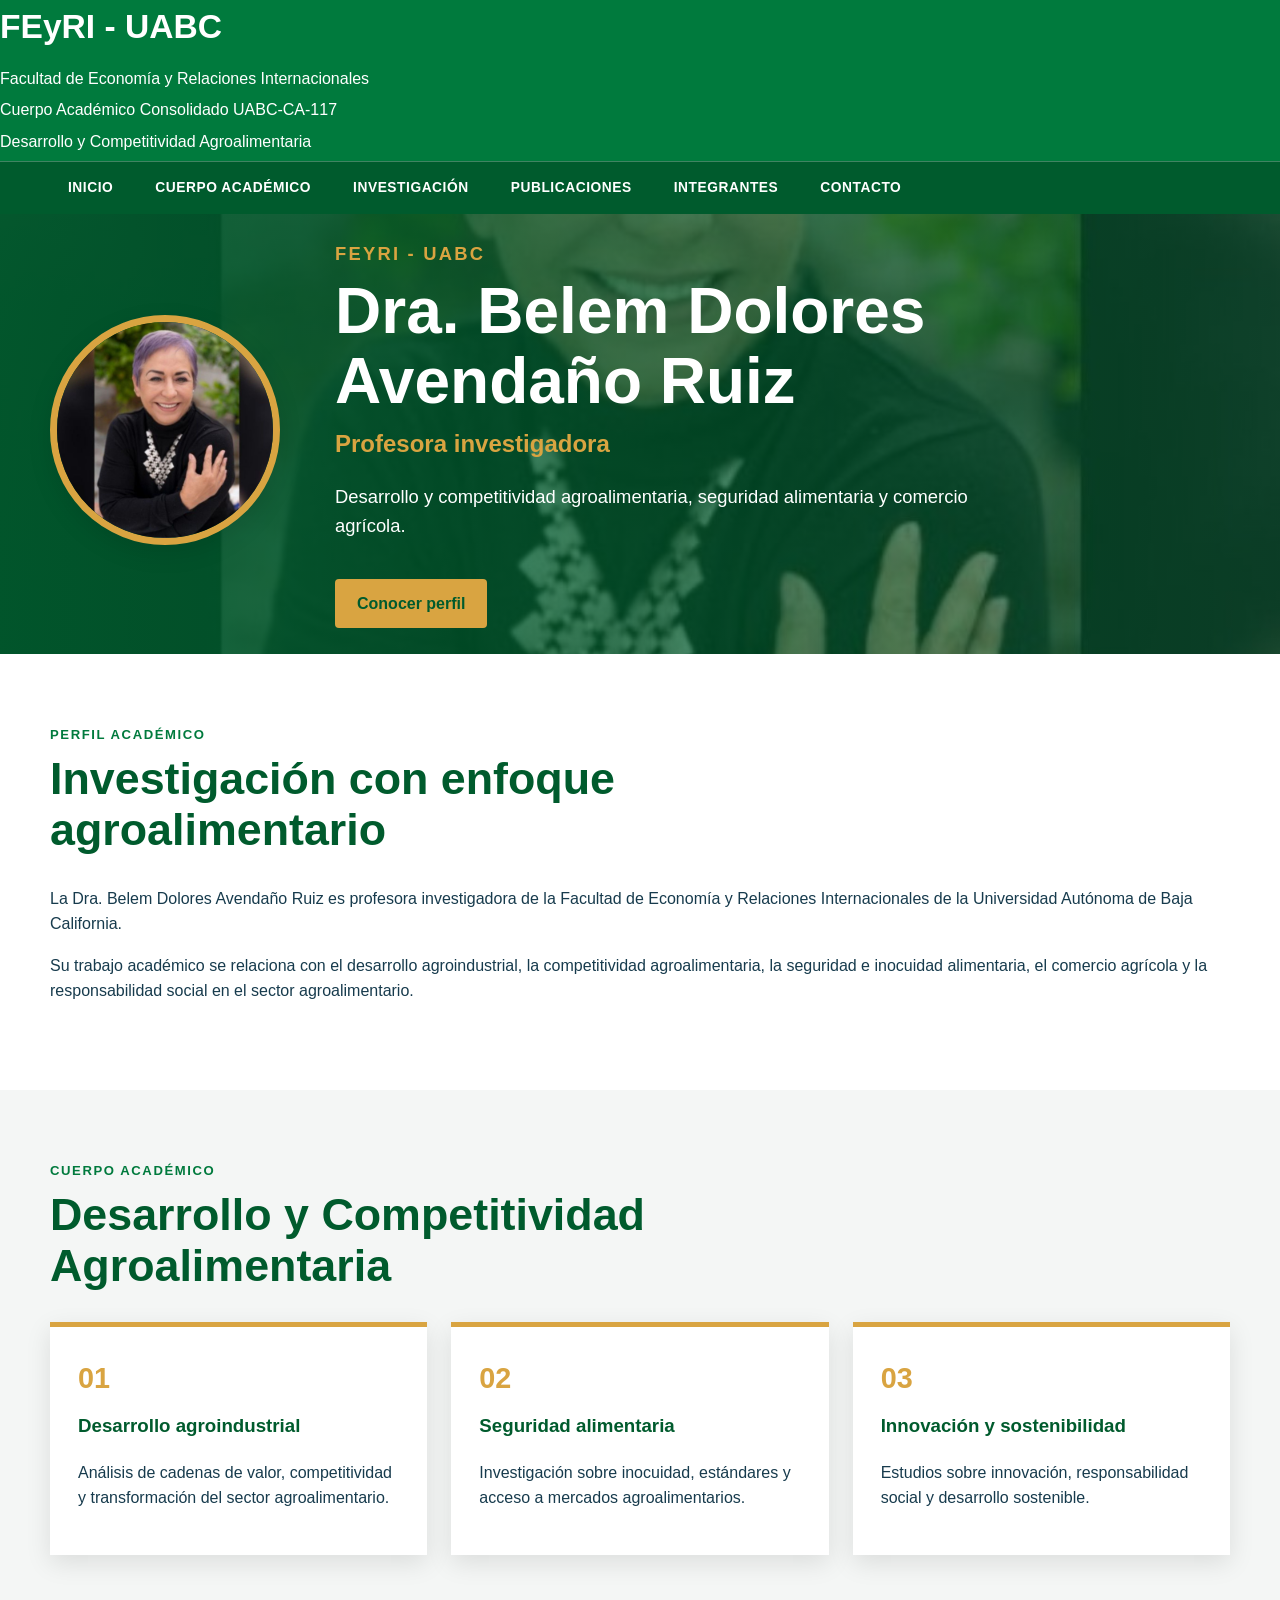
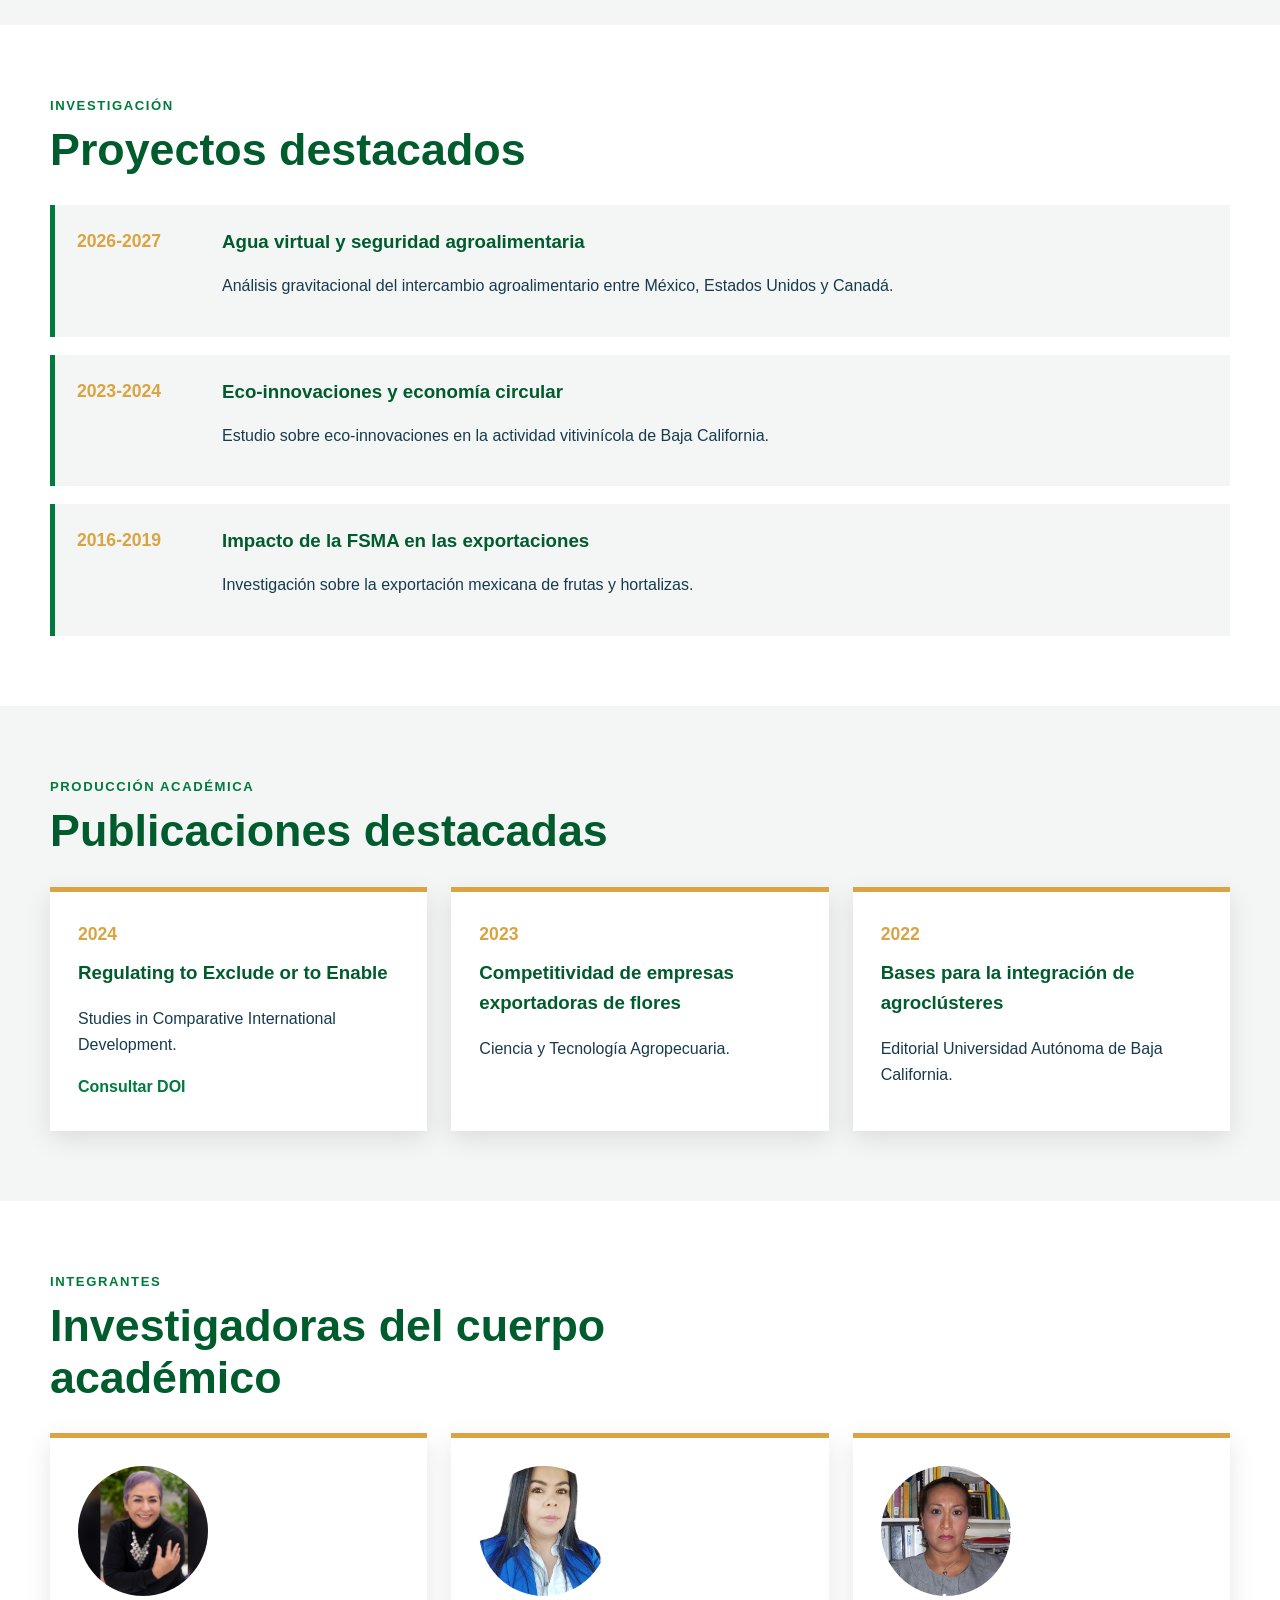
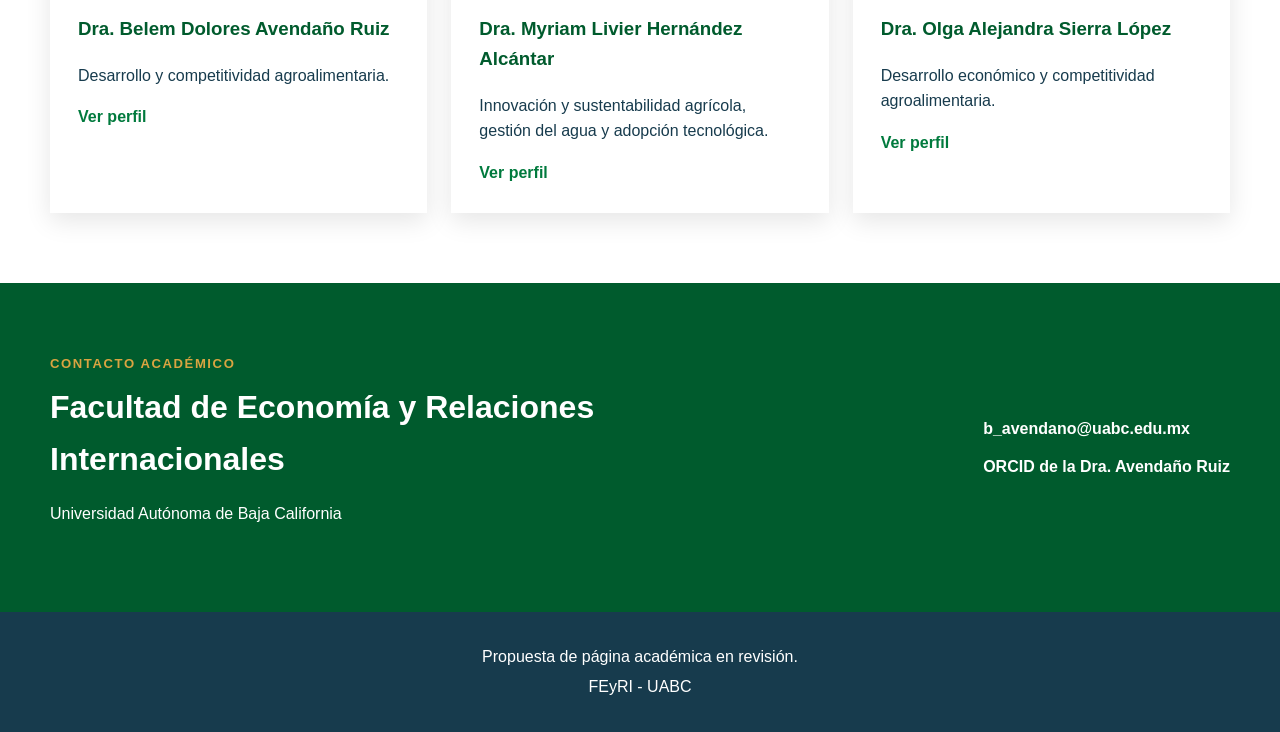
<file: index.html>
<!DOCTYPE html>
<html lang="es">
<head>
    <meta charset="UTF-8">
    <meta name="viewport" content="width=device-width, initial-scale=1.0">
    <title>Cuerpo Académico - FEyRI UABC</title>
    <link rel="stylesheet" href="css/estilos.css">
</head>

<body>

    <!-- Encabezado verde -->
    <header class="encabezado-institucional">
        <div class="marca-texto">
    <h1>FEyRI - UABC</h1>
    <p>Facultad de Economía y Relaciones Internacionales</p>
    <p>Cuerpo Académico Consolidado UABC-CA-117</p>
    <p>Desarrollo y Competitividad Agroalimentaria</p>
</div>
        </div>

        <!-- Menú -->
        <nav class="menu-principal">
            <div class="contenedor">
                <a href="#inicio">Inicio</a>
                <a href="#cuerpo-academico">Cuerpo académico</a>
                <a href="#investigacion">Investigación</a>
                <a href="#publicaciones">Publicaciones</a>
                <a href="#integrantes">Integrantes</a>
                <a href="#contacto">Contacto</a>
            </div>
        </nav>
    </header>

    <main>

        <!-- Banner principal -->
        <section id="inicio" class="banner-principal">
            <div class="banner-contenido contenedor">
                <div class="banner-foto">
                    <img src="img/foto-profesora.jpg"
                         alt="Dra. Belem Dolores Avendaño Ruiz">
                </div>

                <div class="banner-texto">
                    <p class="etiqueta">FEyRI - UABC</p>

                    <h1>Dra. Belem Dolores Avendaño Ruiz</h1>

                    <p class="cargo">Profesora investigadora</p>

                    <p>
                        Desarrollo y competitividad agroalimentaria,
                        seguridad alimentaria y comercio agrícola.
                    </p>

                    <a href="#perfil" class="boton-dorado">
                        Conocer perfil
                    </a>
                </div>
            </div>
        </section>

        <!-- Perfil -->
        <section id="perfil" class="seccion contenedor">
            <div class="encabezado-seccion">
                <p class="etiqueta-verde">Perfil académico</p>
                <h2>Investigación con enfoque agroalimentario</h2>
            </div>

            <p>
                La Dra. Belem Dolores Avendaño Ruiz es profesora investigadora
                de la Facultad de Economía y Relaciones Internacionales de la
                Universidad Autónoma de Baja California.
            </p>

            <p>
                Su trabajo académico se relaciona con el desarrollo agroindustrial,
                la competitividad agroalimentaria, la seguridad e inocuidad
                alimentaria, el comercio agrícola y la responsabilidad social
                en el sector agroalimentario.
            </p>
        </section>

        <!-- Cuerpo académico -->
        <section id="cuerpo-academico" class="seccion fondo-claro">
            <div class="contenedor">
                <div class="encabezado-seccion">
                    <p class="etiqueta-verde">Cuerpo académico</p>
                    <h2>Desarrollo y Competitividad Agroalimentaria</h2>
                </div>

                <div class="tarjetas">
                    <article class="tarjeta">
                        <span class="numero-tarjeta">01</span>
                        <h3>Desarrollo agroindustrial</h3>
                        <p>
                            Análisis de cadenas de valor, competitividad y
                            transformación del sector agroalimentario.
                        </p>
                    </article>

                    <article class="tarjeta">
                        <span class="numero-tarjeta">02</span>
                        <h3>Seguridad alimentaria</h3>
                        <p>
                            Investigación sobre inocuidad, estándares y acceso
                            a mercados agroalimentarios.
                        </p>
                    </article>

                    <article class="tarjeta">
                        <span class="numero-tarjeta">03</span>
                        <h3>Innovación y sostenibilidad</h3>
                        <p>
                            Estudios sobre innovación, responsabilidad social
                            y desarrollo sostenible.
                        </p>
                    </article>
                </div>
            </div>
        </section>

        <!-- Investigación -->
        <section id="investigacion" class="seccion contenedor">
            <div class="encabezado-seccion">
                <p class="etiqueta-verde">Investigación</p>
                <h2>Proyectos destacados</h2>
            </div>

            <div class="lista-proyectos">
                <article class="proyecto">
                    <span class="anio">2026-2027</span>
                    <div>
                        <h3>Agua virtual y seguridad agroalimentaria</h3>
                        <p>
                            Análisis gravitacional del intercambio agroalimentario
                            entre México, Estados Unidos y Canadá.
                        </p>
                    </div>
                </article>

                <article class="proyecto">
                    <span class="anio">2023-2024</span>
                    <div>
                        <h3>Eco-innovaciones y economía circular</h3>
                        <p>
                            Estudio sobre eco-innovaciones en la actividad
                            vitivinícola de Baja California.
                        </p>
                    </div>
                </article>

                <article class="proyecto">
                    <span class="anio">2016-2019</span>
                    <div>
                        <h3>Impacto de la FSMA en las exportaciones</h3>
                        <p>
                            Investigación sobre la exportación mexicana de frutas
                            y hortalizas.
                        </p>
                    </div>
                </article>
            </div>
        </section>

        <!-- Publicaciones -->
        <section id="publicaciones" class="seccion fondo-claro">
            <div class="contenedor">
                <div class="encabezado-seccion">
                    <p class="etiqueta-verde">Producción académica</p>
                    <h2>Publicaciones destacadas</h2>
                </div>

                <div class="tarjetas">
                    <article class="tarjeta publicacion">
                        <span class="anio">2024</span>
                        <h3>Regulating to Exclude or to Enable</h3>
                        <p>
                            Studies in Comparative International Development.
                        </p>
                        <a href="https://doi.org/10.1007/s12116-024-09438-y"
                           target="_blank">
                            Consultar DOI
                        </a>
                    </article>

                    <article class="tarjeta publicacion">
                        <span class="anio">2023</span>
                        <h3>Competitividad de empresas exportadoras de flores</h3>
                        <p>
                            Ciencia y Tecnología Agropecuaria.
                        </p>
                    </article>

                    <article class="tarjeta publicacion">
                        <span class="anio">2022</span>
                        <h3>Bases para la integración de agroclústeres</h3>
                        <p>
                            Editorial Universidad Autónoma de Baja California.
                        </p>
                    </article>
                </div>
            </div>
        </section>

        <!-- Integrantes -->
<section id="integrantes" class="seccion contenedor">
    <div class="encabezado-seccion">
        <p class="etiqueta-verde">Integrantes</p>
        <h2>Investigadoras del cuerpo académico</h2>
    </div>

    <div class="tarjetas integrantes">

        <article class="tarjeta integrante">
            <img src="img/foto-profesora.jpg"
                 alt="Dra. Belem Dolores Avendaño Ruiz">

            <h3>Dra. Belem Dolores Avendaño Ruiz</h3>

            <p>
                Desarrollo y competitividad agroalimentaria.
            </p>

            <a href="index.html">
                Ver perfil
            </a>
        </article>

        <article class="tarjeta integrante">
            <img src="img/foto-myriam.jpg"
                 alt="Dra. Myriam Livier Hernández Alcántar">

            <h3>Dra. Myriam Livier Hernández Alcántar</h3>

            <p>
                Innovación y sustentabilidad agrícola, gestión del agua
                y adopción tecnológica.
            </p>

            <a href="myriam-hernandez.html">
                Ver perfil
            </a>
        </article>

        <article class="tarjeta integrante">
            <img src="img/foto-olga.JPG"
                 alt="Dra. Olga Alejandra Sierra López">

            <h3>Dra. Olga Alejandra Sierra López</h3>

            <p>
                Desarrollo económico y competitividad agroalimentaria.
            </p>

            <a href="olga-sierra.html">
                Ver perfil
            </a>
        </article>

    </div>
</section>

        <!-- Contacto -->
        <section id="contacto" class="seccion contacto">
            <div class="contenedor contacto-contenido">
                <div>
                    <p class="etiqueta-dorada">Contacto académico</p>
                    <h2>Facultad de Economía y Relaciones Internacionales</h2>
                    <p>Universidad Autónoma de Baja California</p>
                </div>

                <div class="datos-contacto">
                    <a href="mailto:b_avendano@uabc.edu.mx">
                        b_avendano@uabc.edu.mx
                    </a>

                    <a href="https://orcid.org/0000-0002-2596-5138"
                       target="_blank">
                        ORCID de la Dra. Avendaño Ruiz
                    </a>
                </div>
            </div>
        </section>

    </main>

    <footer>
        <div class="contenedor">
            <p>Propuesta de página académica en revisión.</p>
            <p>FEyRI - UABC</p>
        </div>
    </footer>

</body>
</file>
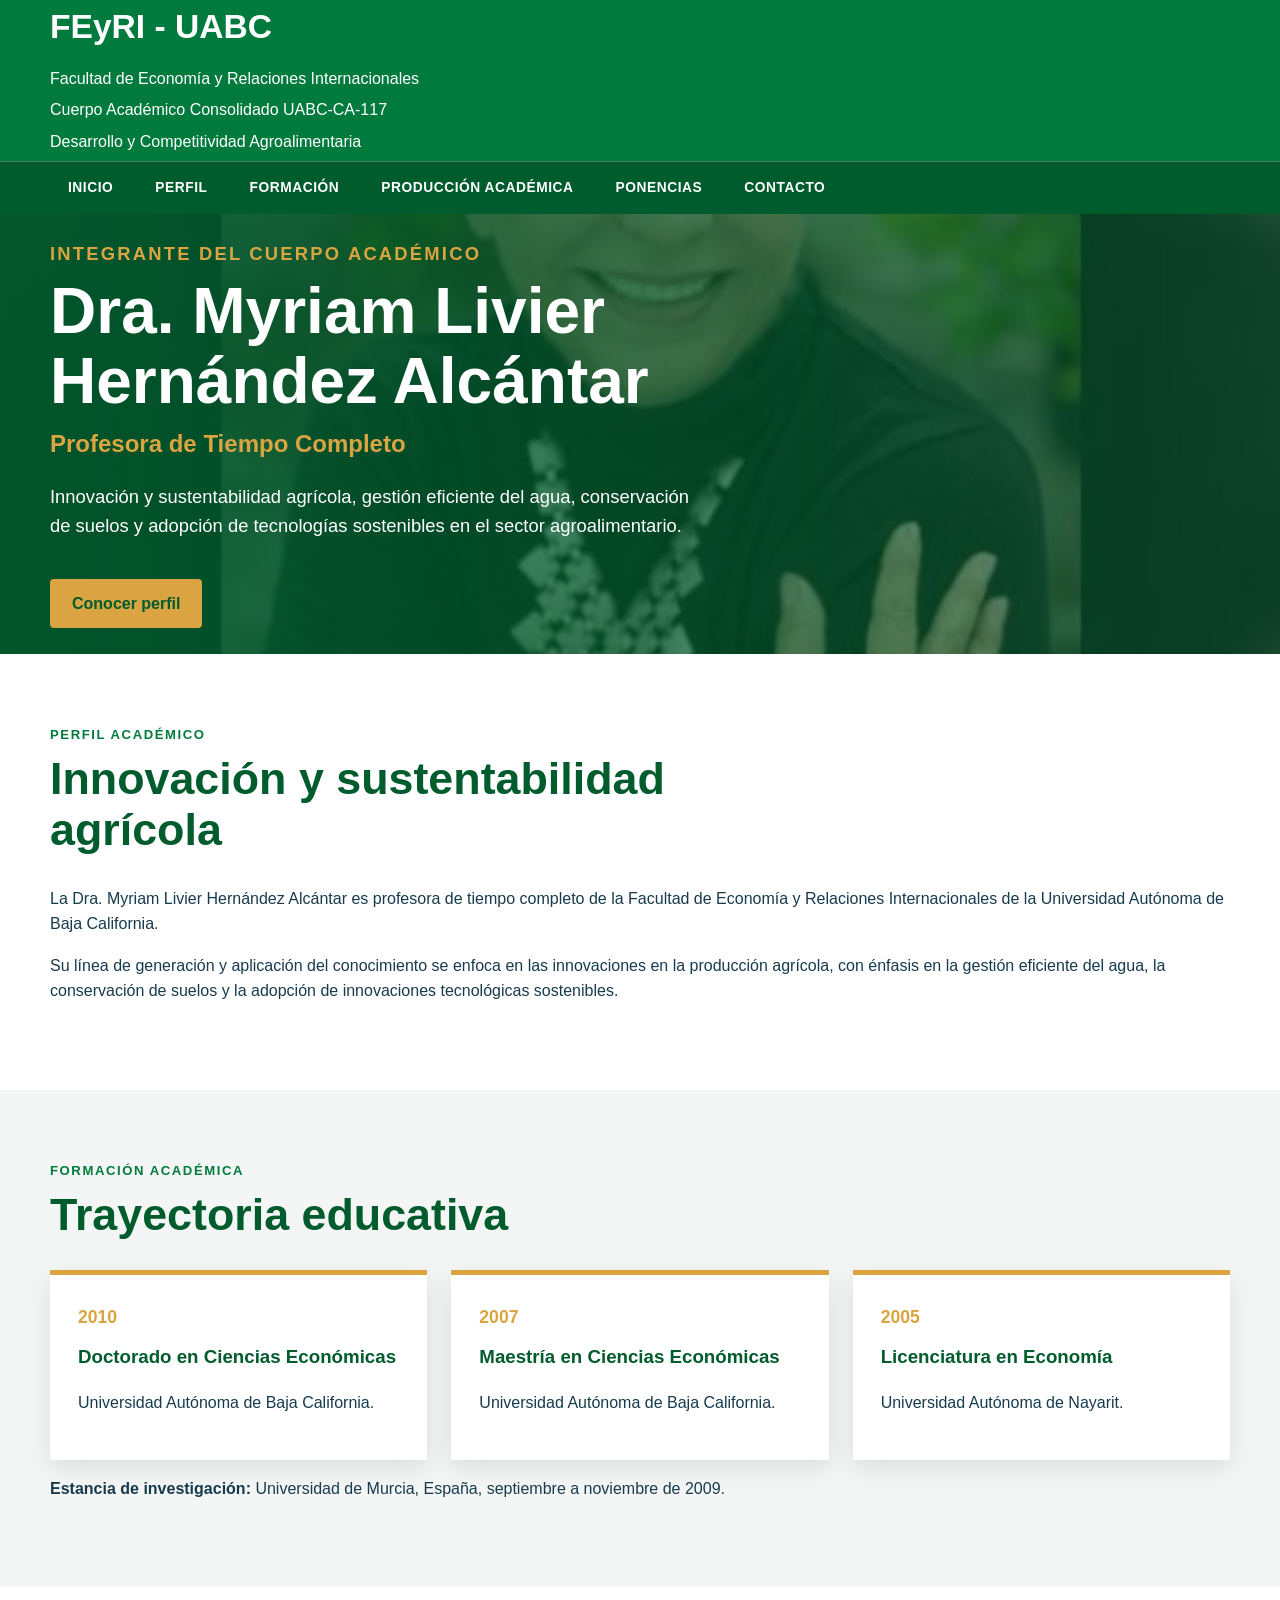
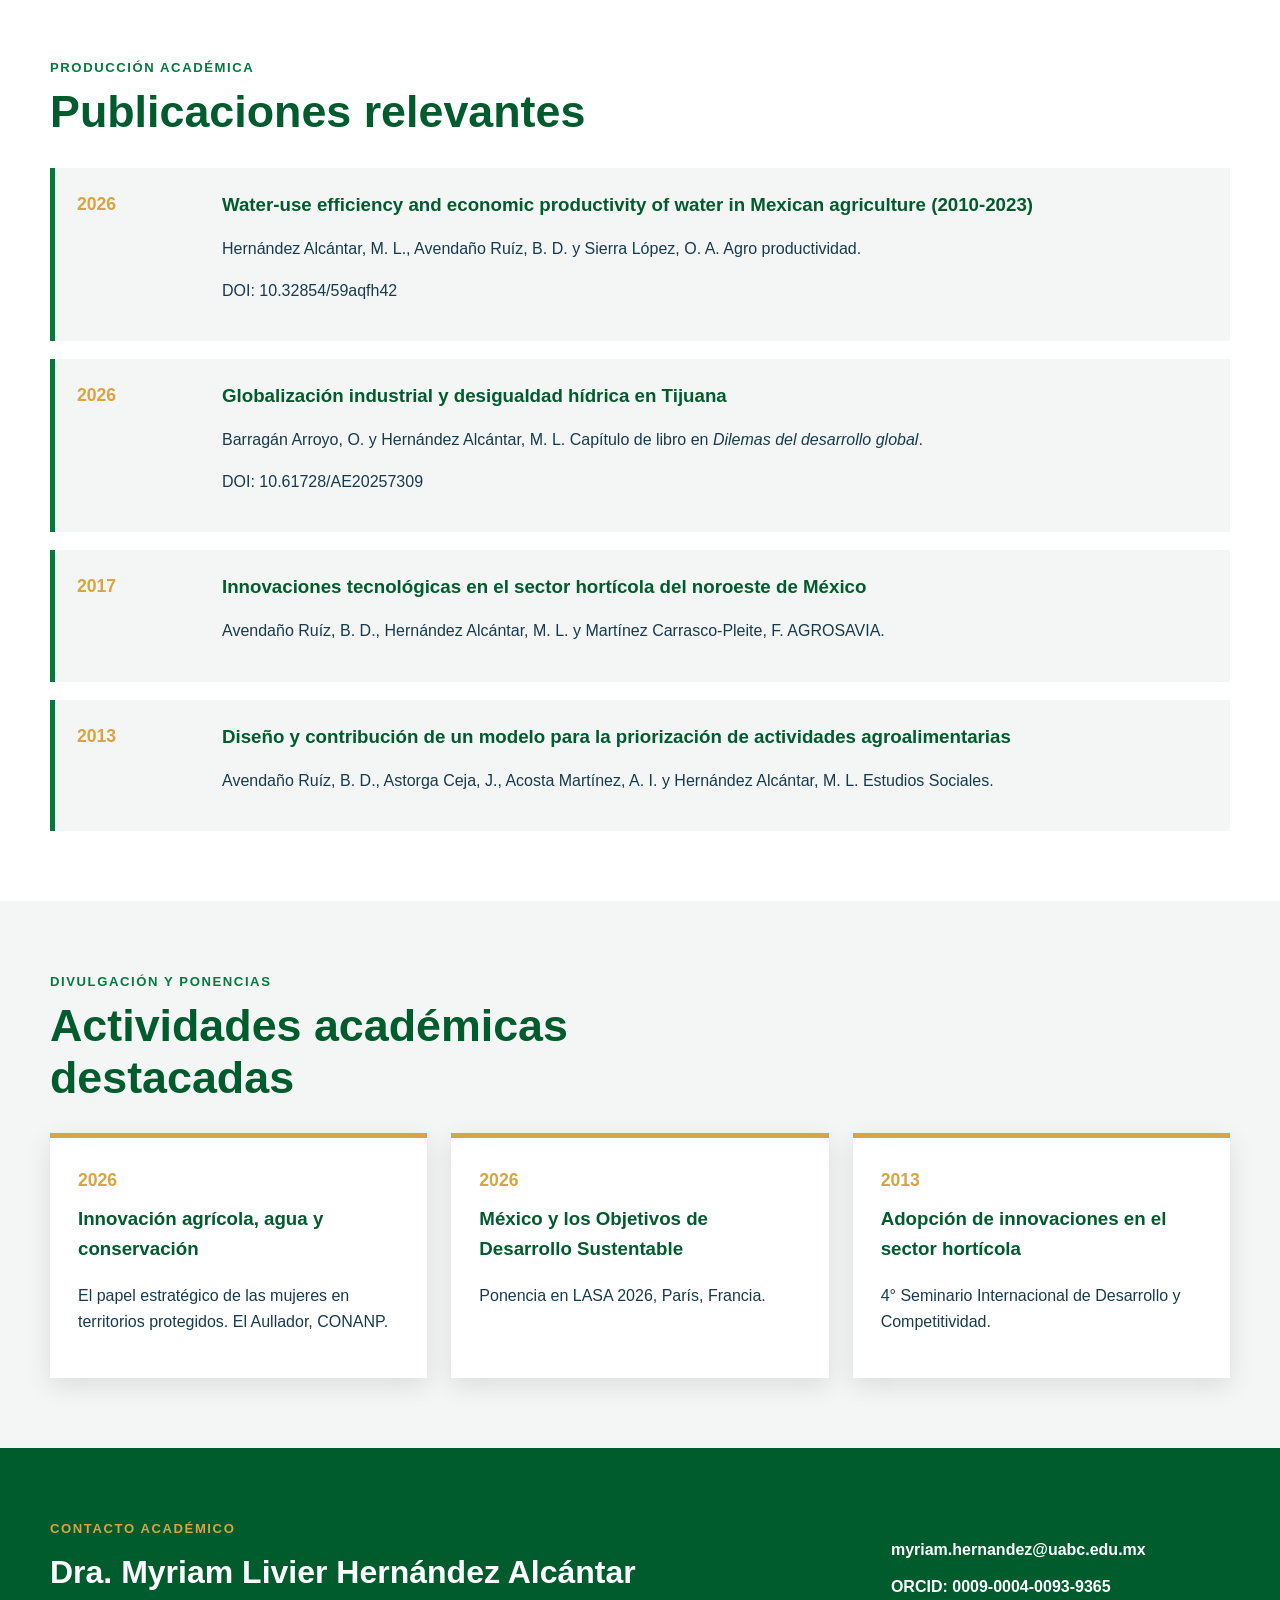
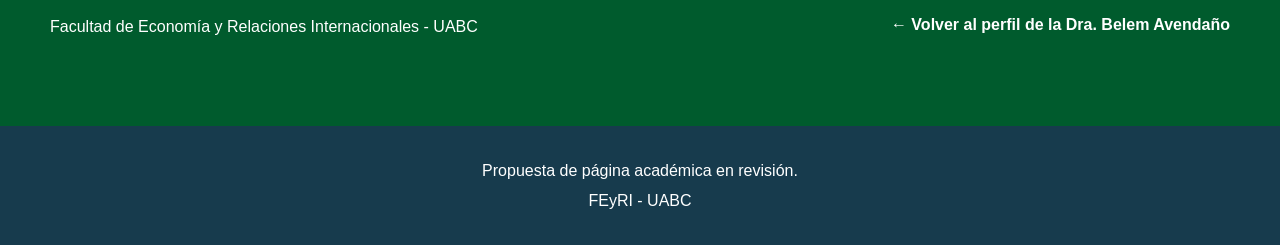
<file: myriam-hernandez.html>
<!DOCTYPE html>
<html lang="es">
<head>
    <meta charset="UTF-8">
    <meta name="viewport" content="width=device-width, initial-scale=1.0">
    <title>Dra. Myriam Livier Hernández Alcántar - FEyRI UABC</title>
    <link rel="stylesheet" href="css/estilos.css">
</head>

<body>

    <header class="encabezado-institucional">
        <div class="contenedor encabezado-superior">
            <div class="marca-texto">
                <h1>FEyRI - UABC</h1>
                <p>Facultad de Economía y Relaciones Internacionales</p>
                <p>Cuerpo Académico Consolidado UABC-CA-117</p>
                <p>Desarrollo y Competitividad Agroalimentaria</p>
            </div>
        </div>

        <nav class="menu-principal">
            <div class="contenedor">
                <a href="index.html">Inicio</a>
                <a href="#perfil">Perfil</a>
                <a href="#formacion">Formación</a>
                <a href="#produccion">Producción académica</a>
                <a href="#ponencias">Ponencias</a>
                <a href="#contacto">Contacto</a>
            </div>
        </nav>
    </header>

    <main>

        <section class="banner-principal">
            <div class="banner-contenido contenedor">
                <div class="banner-texto">
                    <p class="etiqueta">Integrante del cuerpo académico</p>

                    <h1>Dra. Myriam Livier Hernández Alcántar</h1>

                    <p class="cargo">Profesora de Tiempo Completo</p>

                    <p>
                        Innovación y sustentabilidad agrícola, gestión eficiente
                        del agua, conservación de suelos y adopción de tecnologías
                        sostenibles en el sector agroalimentario.
                    </p>

                    <a href="#perfil" class="boton-dorado">
                        Conocer perfil
                    </a>
                </div>
            </div>
        </section>

        <section id="perfil" class="seccion contenedor">
            <div class="encabezado-seccion">
                <p class="etiqueta-verde">Perfil académico</p>
                <h2>Innovación y sustentabilidad agrícola</h2>
            </div>

            <p>
                La Dra. Myriam Livier Hernández Alcántar es profesora de tiempo
                completo de la Facultad de Economía y Relaciones Internacionales
                de la Universidad Autónoma de Baja California.
            </p>

            <p>
                Su línea de generación y aplicación del conocimiento se enfoca en
                las innovaciones en la producción agrícola, con énfasis en la gestión
                eficiente del agua, la conservación de suelos y la adopción de
                innovaciones tecnológicas sostenibles.
            </p>
        </section>

        <section id="formacion" class="seccion fondo-claro">
            <div class="contenedor">
                <div class="encabezado-seccion">
                    <p class="etiqueta-verde">Formación académica</p>
                    <h2>Trayectoria educativa</h2>
                </div>

                <div class="tarjetas">
                    <article class="tarjeta">
                        <span class="anio">2010</span>
                        <h3>Doctorado en Ciencias Económicas</h3>
                        <p>Universidad Autónoma de Baja California.</p>
                    </article>

                    <article class="tarjeta">
                        <span class="anio">2007</span>
                        <h3>Maestría en Ciencias Económicas</h3>
                        <p>Universidad Autónoma de Baja California.</p>
                    </article>

                    <article class="tarjeta">
                        <span class="anio">2005</span>
                        <h3>Licenciatura en Economía</h3>
                        <p>Universidad Autónoma de Nayarit.</p>
                    </article>
                </div>

                <p>
                    <strong>Estancia de investigación:</strong> Universidad de Murcia,
                    España, septiembre a noviembre de 2009.
                </p>
            </div>
        </section>

        <section id="produccion" class="seccion contenedor">
            <div class="encabezado-seccion">
                <p class="etiqueta-verde">Producción académica</p>
                <h2>Publicaciones relevantes</h2>
            </div>

            <div class="lista-proyectos">
                <article class="proyecto">
                    <span class="anio">2026</span>
                    <div>
                        <h3>Water-use efficiency and economic productivity of water in Mexican agriculture (2010-2023)</h3>
                        <p>
                            Hernández Alcántar, M. L., Avendaño Ruíz, B. D. y
                            Sierra López, O. A. Agro productividad.
                        </p>
                        <p>DOI: 10.32854/59aqfh42</p>
                    </div>
                </article>

                <article class="proyecto">
                    <span class="anio">2026</span>
                    <div>
                        <h3>Globalización industrial y desigualdad hídrica en Tijuana</h3>
                        <p>
                            Barragán Arroyo, O. y Hernández Alcántar, M. L.
                            Capítulo de libro en <em>Dilemas del desarrollo global</em>.
                        </p>
                        <p>DOI: 10.61728/AE20257309</p>
                    </div>
                </article>

                <article class="proyecto">
                    <span class="anio">2017</span>
                    <div>
                        <h3>Innovaciones tecnológicas en el sector hortícola del noroeste de México</h3>
                        <p>
                            Avendaño Ruíz, B. D., Hernández Alcántar, M. L. y
                            Martínez Carrasco-Pleite, F. AGROSAVIA.
                        </p>
                    </div>
                </article>

                <article class="proyecto">
                    <span class="anio">2013</span>
                    <div>
                        <h3>Diseño y contribución de un modelo para la priorización de actividades agroalimentarias</h3>
                        <p>
                            Avendaño Ruíz, B. D., Astorga Ceja, J., Acosta Martínez,
                            A. I. y Hernández Alcántar, M. L. Estudios Sociales.
                        </p>
                    </div>
                </article>
            </div>
        </section>

        <section id="ponencias" class="seccion fondo-claro">
            <div class="contenedor">
                <div class="encabezado-seccion">
                    <p class="etiqueta-verde">Divulgación y ponencias</p>
                    <h2>Actividades académicas destacadas</h2>
                </div>

                <div class="tarjetas">
                    <article class="tarjeta">
                        <span class="anio">2026</span>
                        <h3>Innovación agrícola, agua y conservación</h3>
                        <p>
                            El papel estratégico de las mujeres en territorios
                            protegidos. El Aullador, CONANP.
                        </p>
                    </article>

                    <article class="tarjeta">
                        <span class="anio">2026</span>
                        <h3>México y los Objetivos de Desarrollo Sustentable</h3>
                        <p>
                            Ponencia en LASA 2026, París, Francia.
                        </p>
                    </article>

                    <article class="tarjeta">
                        <span class="anio">2013</span>
                        <h3>Adopción de innovaciones en el sector hortícola</h3>
                        <p>
                            4° Seminario Internacional de Desarrollo y Competitividad.
                        </p>
                    </article>
                </div>
            </div>
        </section>

        <section id="contacto" class="seccion contacto">
            <div class="contenedor contacto-contenido">
                <div>
                    <p class="etiqueta-dorada">Contacto académico</p>
                    <h2>Dra. Myriam Livier Hernández Alcántar</h2>
                    <p>Facultad de Economía y Relaciones Internacionales - UABC</p>
                </div>

                <div class="datos-contacto">
                    <a href="mailto:myriam.hernandez@uabc.edu.mx">
                        myriam.hernandez@uabc.edu.mx
                    </a>

                    <a href="https://orcid.org/0009-0004-0093-9365"
                       target="_blank">
                        ORCID: 0009-0004-0093-9365
                    </a>

                    <a href="index.html">
                        ← Volver al perfil de la Dra. Belem Avendaño
                    </a>
                </div>
            </div>
        </section>

    </main>

    <footer>
        <div class="contenedor">
            <p>Propuesta de página académica en revisión.</p>
            <p>FEyRI - UABC</p>
        </div>
    </footer>

</body>
</html>
</file>
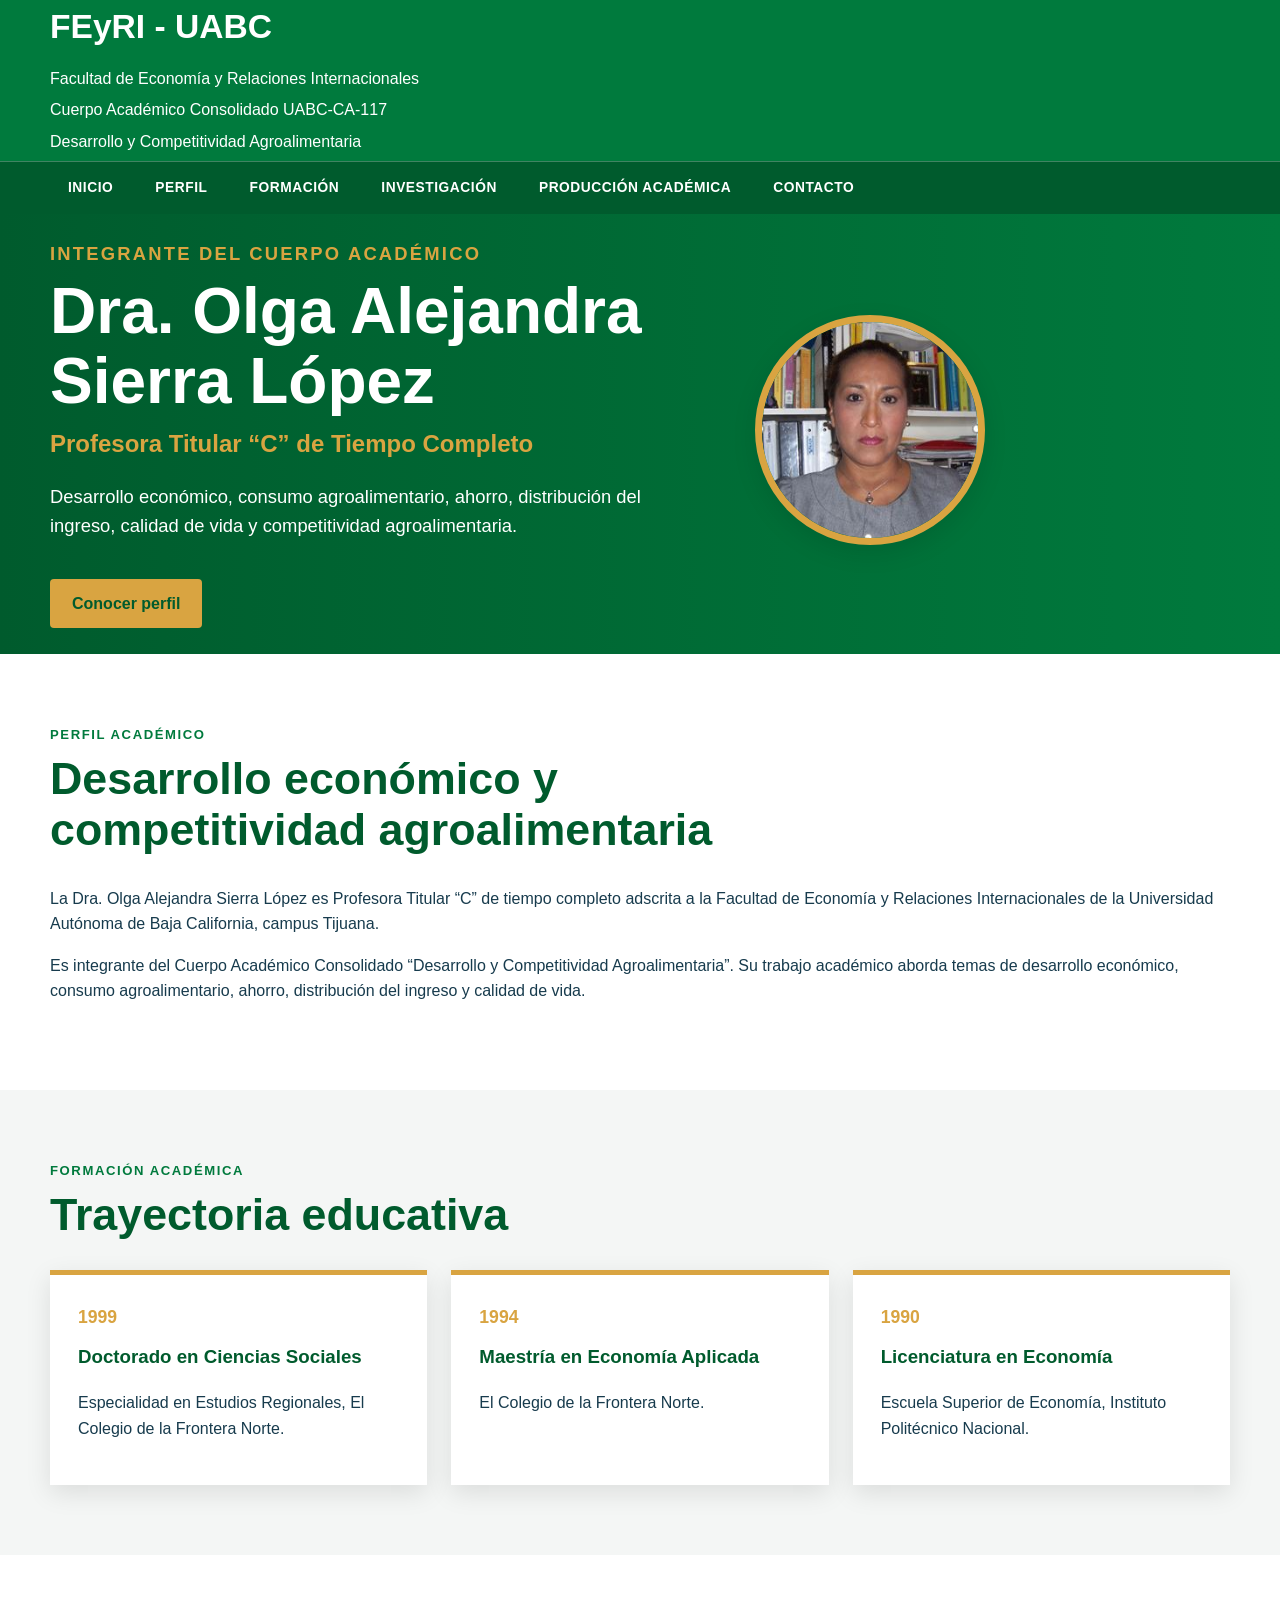
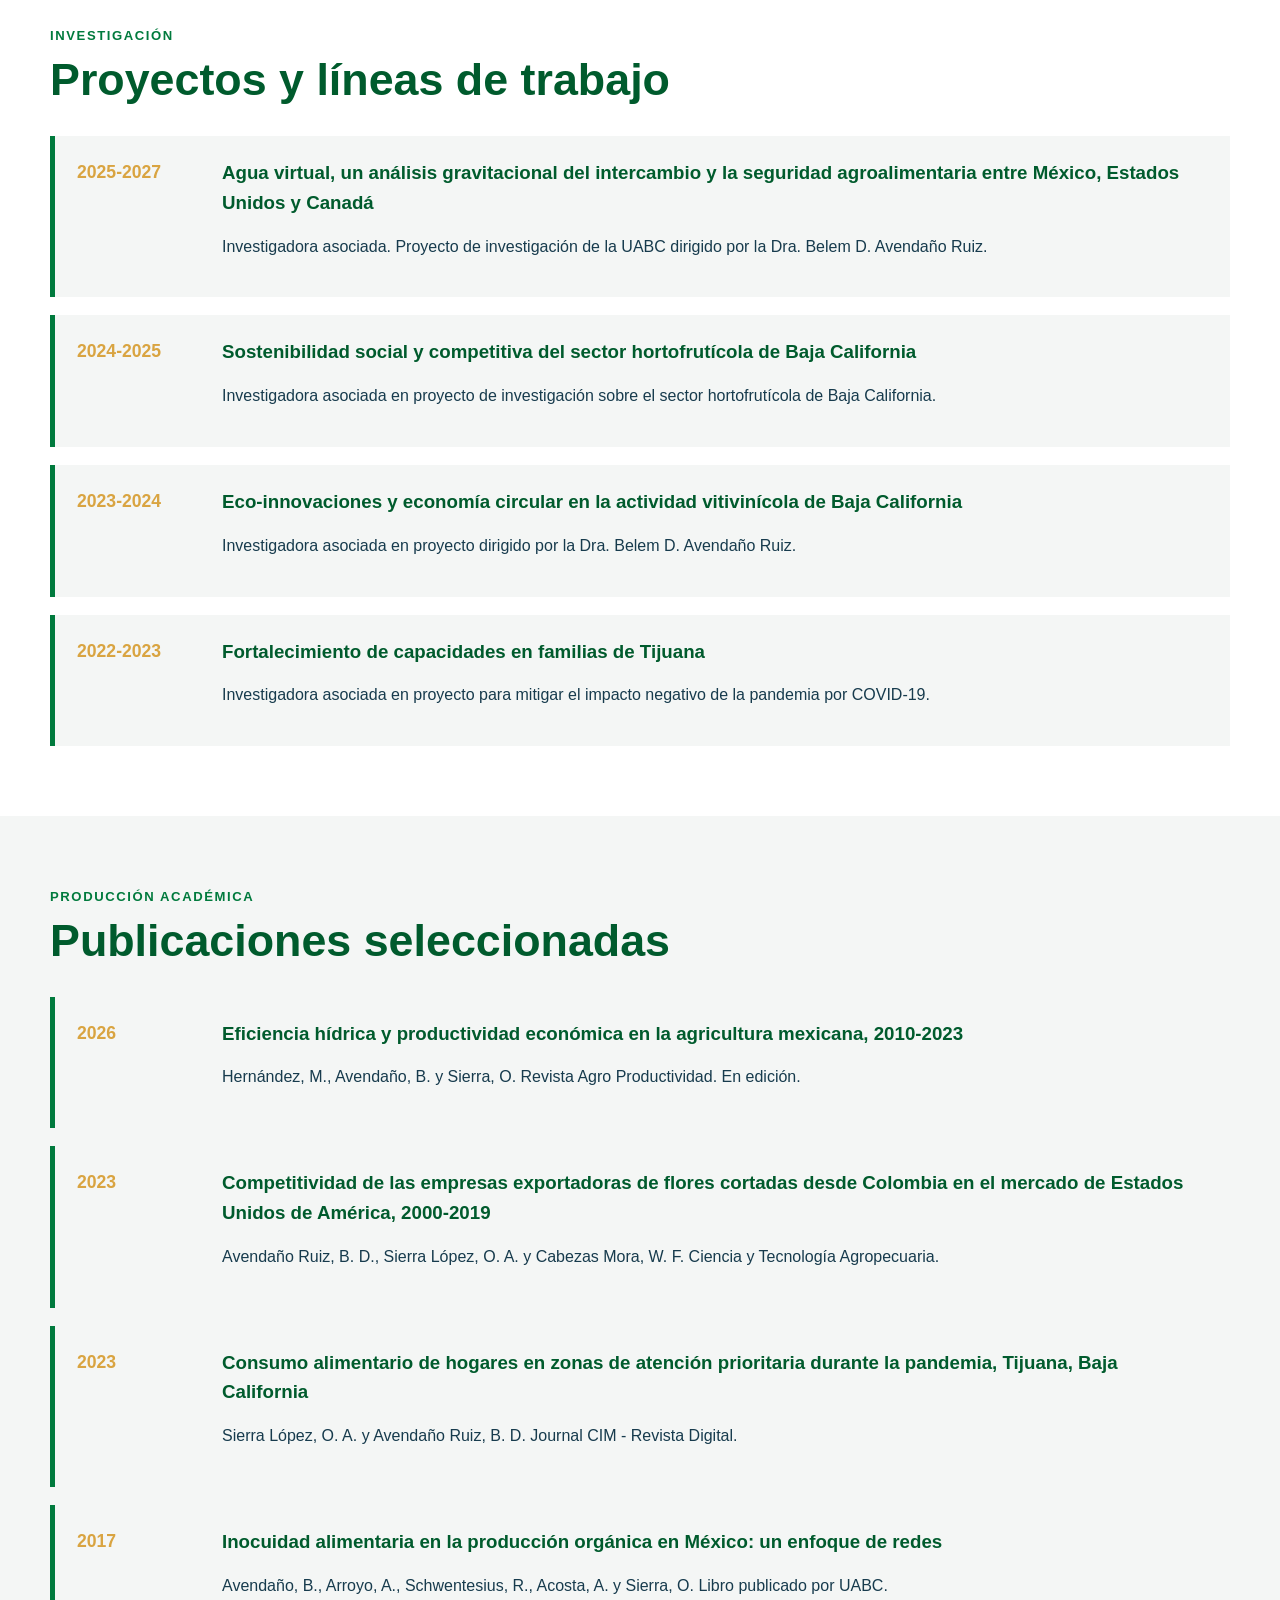
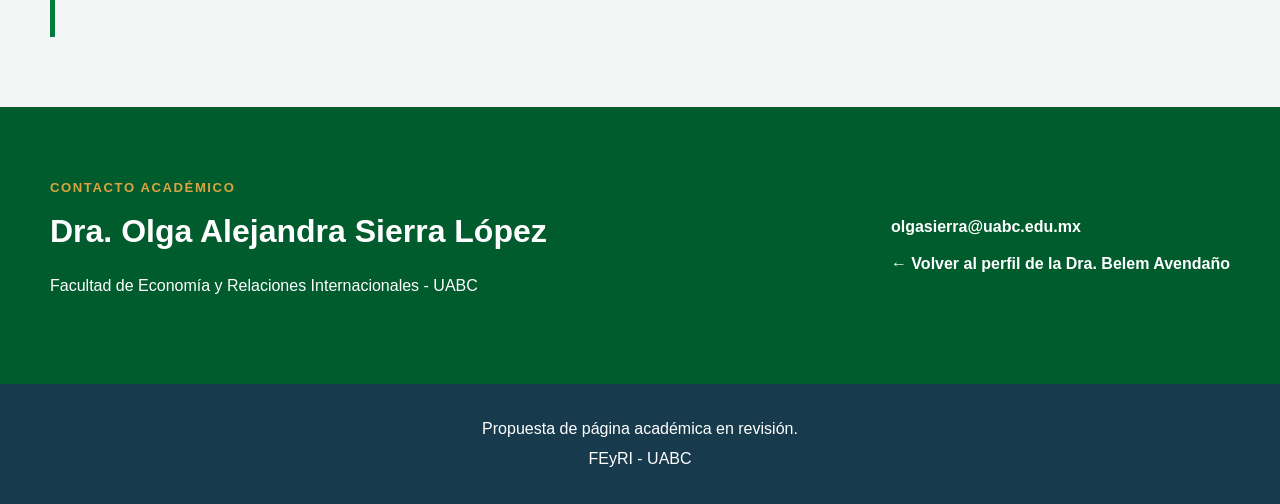
<file: olga-sierra.html>
<!DOCTYPE html>
<html lang="es">
<head>
    <meta charset="UTF-8">
    <meta name="viewport" content="width=device-width, initial-scale=1.0">
    <title>Dra. Olga Alejandra Sierra López - FEyRI UABC</title>
    <link rel="stylesheet" href="css/estilos.css">
</head>

<body>

    <header class="encabezado-institucional">
        <div class="contenedor encabezado-superior">
            <div class="marca-texto">
                <h1>FEyRI - UABC</h1>
                <p>Facultad de Economía y Relaciones Internacionales</p>
                <p>Cuerpo Académico Consolidado UABC-CA-117</p>
                <p>Desarrollo y Competitividad Agroalimentaria</p>
            </div>
        </div>

        <nav class="menu-principal">
            <div class="contenedor">
                <a href="index.html">Inicio</a>
                <a href="#perfil">Perfil</a>
                <a href="#formacion">Formación</a>
                <a href="#investigacion">Investigación</a>
                <a href="#produccion">Producción académica</a>
                <a href="#contacto">Contacto</a>
            </div>
        </nav>
    </header>

    <main>

        <section class="banner-principal banner-olga">
            <div class="banner-contenido contenedor">
                <div class="banner-texto">
                    <p class="etiqueta">Integrante del cuerpo académico</p>

                    <h1>Dra. Olga Alejandra Sierra López</h1>

                    <p class="cargo">Profesora Titular “C” de Tiempo Completo</p>

                    <p>
                        Desarrollo económico, consumo agroalimentario, ahorro,
                        distribución del ingreso, calidad de vida y competitividad
                        agroalimentaria.
                    </p>

                    <a href="#perfil" class="boton-dorado">
                        Conocer perfil
                    </a>
                </div>

                <div class="banner-foto">
                    <img src="img/foto-olga.JPG"
                         alt="Dra. Olga Alejandra Sierra López">
                </div>
            </div>
        </section>

        <section id="perfil" class="seccion contenedor">
            <div class="encabezado-seccion">
                <p class="etiqueta-verde">Perfil académico</p>
                <h2>Desarrollo económico y competitividad agroalimentaria</h2>
            </div>

            <p>
                La Dra. Olga Alejandra Sierra López es Profesora Titular “C” de
                tiempo completo adscrita a la Facultad de Economía y Relaciones
                Internacionales de la Universidad Autónoma de Baja California,
                campus Tijuana.
            </p>

            <p>
                Es integrante del Cuerpo Académico Consolidado “Desarrollo y
                Competitividad Agroalimentaria”. Su trabajo académico aborda
                temas de desarrollo económico, consumo agroalimentario, ahorro,
                distribución del ingreso y calidad de vida.
            </p>
        </section>

        <section id="formacion" class="seccion fondo-claro">
            <div class="contenedor">
                <div class="encabezado-seccion">
                    <p class="etiqueta-verde">Formación académica</p>
                    <h2>Trayectoria educativa</h2>
                </div>

                <div class="tarjetas">
                    <article class="tarjeta">
                        <span class="anio">1999</span>
                        <h3>Doctorado en Ciencias Sociales</h3>
                        <p>
                            Especialidad en Estudios Regionales,
                            El Colegio de la Frontera Norte.
                        </p>
                    </article>

                    <article class="tarjeta">
                        <span class="anio">1994</span>
                        <h3>Maestría en Economía Aplicada</h3>
                        <p>El Colegio de la Frontera Norte.</p>
                    </article>

                    <article class="tarjeta">
                        <span class="anio">1990</span>
                        <h3>Licenciatura en Economía</h3>
                        <p>Escuela Superior de Economía, Instituto Politécnico Nacional.</p>
                    </article>
                </div>
            </div>
        </section>

        <section id="investigacion" class="seccion contenedor">
            <div class="encabezado-seccion">
                <p class="etiqueta-verde">Investigación</p>
                <h2>Proyectos y líneas de trabajo</h2>
            </div>

            <div class="lista-proyectos">
                <article class="proyecto">
                    <span class="anio">2025-2027</span>
                    <div>
                        <h3>Agua virtual, un análisis gravitacional del intercambio y la seguridad agroalimentaria entre México, Estados Unidos y Canadá</h3>
                        <p>
                            Investigadora asociada. Proyecto de investigación de
                            la UABC dirigido por la Dra. Belem D. Avendaño Ruiz.
                        </p>
                    </div>
                </article>

                <article class="proyecto">
                    <span class="anio">2024-2025</span>
                    <div>
                        <h3>Sostenibilidad social y competitiva del sector hortofrutícola de Baja California</h3>
                        <p>
                            Investigadora asociada en proyecto de investigación
                            sobre el sector hortofrutícola de Baja California.
                        </p>
                    </div>
                </article>

                <article class="proyecto">
                    <span class="anio">2023-2024</span>
                    <div>
                        <h3>Eco-innovaciones y economía circular en la actividad vitivinícola de Baja California</h3>
                        <p>
                            Investigadora asociada en proyecto dirigido por la
                            Dra. Belem D. Avendaño Ruiz.
                        </p>
                    </div>
                </article>

                <article class="proyecto">
                    <span class="anio">2022-2023</span>
                    <div>
                        <h3>Fortalecimiento de capacidades en familias de Tijuana</h3>
                        <p>
                            Investigadora asociada en proyecto para mitigar el
                            impacto negativo de la pandemia por COVID-19.
                        </p>
                    </div>
                </article>
            </div>
        </section>

        <section id="produccion" class="seccion fondo-claro">
            <div class="contenedor">
                <div class="encabezado-seccion">
                    <p class="etiqueta-verde">Producción académica</p>
                    <h2>Publicaciones seleccionadas</h2>
                </div>

                <div class="lista-proyectos">
                    <article class="proyecto">
                        <span class="anio">2026</span>
                        <div>
                            <h3>Eficiencia hídrica y productividad económica en la agricultura mexicana, 2010-2023</h3>
                            <p>
                                Hernández, M., Avendaño, B. y Sierra, O.
                                Revista Agro Productividad. En edición.
                            </p>
                        </div>
                    </article>

                    <article class="proyecto">
                        <span class="anio">2023</span>
                        <div>
                            <h3>Competitividad de las empresas exportadoras de flores cortadas desde Colombia en el mercado de Estados Unidos de América, 2000-2019</h3>
                            <p>
                                Avendaño Ruiz, B. D., Sierra López, O. A. y
                                Cabezas Mora, W. F. Ciencia y Tecnología Agropecuaria.
                            </p>
                        </div>
                    </article>

                    <article class="proyecto">
                        <span class="anio">2023</span>
                        <div>
                            <h3>Consumo alimentario de hogares en zonas de atención prioritaria durante la pandemia, Tijuana, Baja California</h3>
                            <p>
                                Sierra López, O. A. y Avendaño Ruiz, B. D.
                                Journal CIM - Revista Digital.
                            </p>
                        </div>
                    </article>

                    <article class="proyecto">
                        <span class="anio">2017</span>
                        <div>
                            <h3>Inocuidad alimentaria en la producción orgánica en México: un enfoque de redes</h3>
                            <p>
                                Avendaño, B., Arroyo, A., Schwentesius, R.,
                                Acosta, A. y Sierra, O. Libro publicado por UABC.
                            </p>
                        </div>
                    </article>
                </div>
            </div>
        </section>

        <section id="contacto" class="seccion contacto">
            <div class="contenedor contacto-contenido">
                <div>
                    <p class="etiqueta-dorada">Contacto académico</p>
                    <h2>Dra. Olga Alejandra Sierra López</h2>
                    <p>Facultad de Economía y Relaciones Internacionales - UABC</p>
                </div>

                <div class="datos-contacto">
                    <a href="mailto:olgasierra@uabc.edu.mx">
                        olgasierra@uabc.edu.mx
                    </a>

                    <a href="index.html">
                        ← Volver al perfil de la Dra. Belem Avendaño
                    </a>
                </div>
            </div>
        </section>

    </main>

    <footer>
        <div class="contenedor">
            <p>Propuesta de página académica en revisión.</p>
            <p>FEyRI - UABC</p>
        </div>
    </footer>

</body>
</html>
</file>
<file: css/estilos.css>
:root {
    --verde-uabc: #007a3d;
    --verde-oscuro: #005b2d;
    --dorado: #d9a441;
    --azul-texto: #173b4d;
    --gris-fondo: #f4f6f5;
    --blanco: #ffffff;
    --sombra: 0 8px 24px rgba(0, 0, 0, 0.10);
}

* {
    box-sizing: border-box;
}

html {
    scroll-behavior: smooth;
}

body {
    margin: 0;
    color: var(--azul-texto);
    background-color: var(--blanco);
    font-family: Arial, Helvetica, sans-serif;
    line-height: 1.6;
}

.contenedor {
    width: min(100% - 40px, 1180px);
    margin: 0 auto;
}

/* Encabezado institucional */
.encabezado-institucional {
    color: var(--blanco);
    background-color: var(--verde-uabc);
}

.encabezado-superior {
    display: flex;
    align-items: center;
    min-height: 130px;
    background-color: var(--verde-uabc);
}

.marca-texto {
    color: var(--blanco);
}

.marca-texto h1 {
    margin: 0 0 12px;
    color: var(--blanco);
    font-size: 2.1rem;
}

.marca-texto p {
    margin: 6px 0;
    color: var(--blanco);
}

/* Menú principal */
.menu-principal {
    border-top: 1px solid rgba(255, 255, 255, 0.25);
    background-color: var(--verde-oscuro);
}

.menu-principal .contenedor {
    display: flex;
    flex-wrap: wrap;
    gap: 6px;
}

.menu-principal a {
    padding: 15px 18px;
    color: var(--blanco);
    font-size: 0.86rem;
    font-weight: bold;
    letter-spacing: 0.04em;
    text-decoration: none;
    text-transform: uppercase;
}

.menu-principal a:hover {
    color: var(--dorado);
    background-color: rgba(255, 255, 255, 0.10);
}

/* Banner de la página principal: Belem */
.banner-principal {
    min-height: 440px;
    background:
        linear-gradient(90deg, rgba(0, 91, 45, 0.92), rgba(0, 91, 45, 0.55)),
        url("../img/foto-profesora.jpg") center / cover no-repeat;
}

/* Banner exclusivo de la página de Myriam */
.banner-myriam {
    background: linear-gradient(
        90deg,
        var(--verde-oscuro),
        var(--verde-uabc)
    );
}

.banner-contenido {
    display: flex;
    align-items: center;
    gap: 55px;
    min-height: 440px;
}

.banner-texto {
    max-width: 650px;
    color: var(--blanco);
}

.banner-texto h1 {
    margin: 8px 0;
    font-size: clamp(2rem, 5vw, 4rem);
    line-height: 1.1;
}

.banner-texto p {
    font-size: 1.15rem;
}

.banner-texto .cargo {
    margin: 8px 0;
    color: var(--dorado);
    font-size: 1.5rem;
    font-weight: bold;
}

.banner-foto img {
    width: 230px;
    height: 230px;
    object-fit: cover;
    object-position: center;
    border: 7px solid var(--dorado);
    border-radius: 50%;
    box-shadow: var(--sombra);
}

/* Etiquetas */
.etiqueta,
.etiqueta-verde,
.etiqueta-dorada {
    margin: 0;
    font-size: 0.82rem;
    font-weight: bold;
    letter-spacing: 0.12em;
    text-transform: uppercase;
}

.etiqueta {
    color: var(--dorado);
}

.etiqueta-verde {
    color: var(--verde-uabc);
}

.etiqueta-dorada {
    color: var(--dorado);
}

/* Botones */
.boton-dorado {
    display: inline-block;
    margin-top: 20px;
    padding: 12px 22px;
    color: var(--verde-oscuro);
    font-weight: bold;
    text-decoration: none;
    background-color: var(--dorado);
    border-radius: 4px;
}

.boton-dorado:hover {
    background-color: var(--blanco);
}

/* Secciones generales */
.seccion {
    padding: 70px 0;
}

.fondo-claro {
    background-color: var(--gris-fondo);
}

.encabezado-seccion {
    margin-bottom: 30px;
}

.encabezado-seccion h2 {
    max-width: 750px;
    margin: 8px 0 0;
    color: var(--verde-oscuro);
    font-size: clamp(1.8rem, 4vw, 2.8rem);
    line-height: 1.15;
}

/* Tarjetas */
.tarjetas {
    display: grid;
    grid-template-columns: repeat(3, 1fr);
    gap: 24px;
}

.tarjeta {
    padding: 28px;
    background-color: var(--blanco);
    border-top: 5px solid var(--dorado);
    box-shadow: var(--sombra);
}

.tarjeta h3 {
    margin-top: 10px;
    color: var(--verde-oscuro);
}

.numero-tarjeta {
    color: var(--dorado);
    font-size: 1.8rem;
    font-weight: bold;
}

/* Proyectos y publicaciones */
.lista-proyectos {
    display: grid;
    gap: 18px;
}

.proyecto {
    display: grid;
    grid-template-columns: 120px 1fr;
    gap: 25px;
    padding: 22px;
    border-left: 5px solid var(--verde-uabc);
    background-color: var(--gris-fondo);
}

.proyecto h3 {
    margin: 0 0 8px;
    color: var(--verde-oscuro);
}

.anio {
    color: var(--dorado);
    font-size: 1.1rem;
    font-weight: bold;
}

/* Enlaces e integrantes */
.publicacion a,
.integrante a,
.datos-contacto a {
    color: var(--verde-uabc);
    font-weight: bold;
    text-decoration: none;
}

.publicacion a:hover,
.integrante a:hover,
.datos-contacto a:hover {
    text-decoration: underline;
}

.integrante img {
    width: 130px;
    height: 130px;
    object-fit: cover;
    border-radius: 50%;
}

/* Contacto */
.contacto {
    color: var(--blanco);
    background-color: var(--verde-oscuro);
}

.contacto-contenido {
    display: flex;
    align-items: center;
    justify-content: space-between;
    gap: 35px;
}

.contacto h2 {
    max-width: 650px;
    margin: 8px 0;
    font-size: 2rem;
}

.datos-contacto {
    display: grid;
    gap: 12px;
}

.datos-contacto a {
    color: var(--blanco);
}

/* Pie de página */
footer {
    padding: 28px 0;
    color: var(--blanco);
    text-align: center;
    background-color: var(--azul-texto);
}

footer p {
    margin: 4px 0;
}

/* Ajustes para tablet */
@media (max-width: 850px) {
    .tarjetas {
        grid-template-columns: 1fr;
    }

    .banner-contenido {
        flex-direction: column;
        justify-content: center;
        padding: 50px 0;
        text-align: center;
    }

    .contacto-contenido {
        display: block;
    }

    .datos-contacto {
        margin-top: 25px;
    }
}

/* Ajustes para celular */
@media (max-width: 600px) {
    .contenedor {
        width: min(100% - 24px, 1180px);
    }

    .encabezado-superior {
        min-height: 150px;
    }

    .marca-texto h1 {
        font-size: 1.7rem;
    }

    .menu-principal .contenedor {
        justify-content: center;
    }

    .menu-principal a {
        padding: 10px 8px;
        font-size: 0.72rem;
    }

    .banner-principal,
    .banner-contenido {
        min-height: 560px;
    }

    .banner-foto img {
        width: 180px;
        height: 180px;
    }

    .banner-texto h1 {
        font-size: 2rem;
    }

    .seccion {
        padding: 45px 0;
    }

    .proyecto {
        grid-template-columns: 1fr;
        gap: 5px;
    }
}


.banner-olga {
    background: linear-gradient(
        90deg,
        var(--verde-oscuro),
        var(--verde-uabc)
    );
}
</file>
